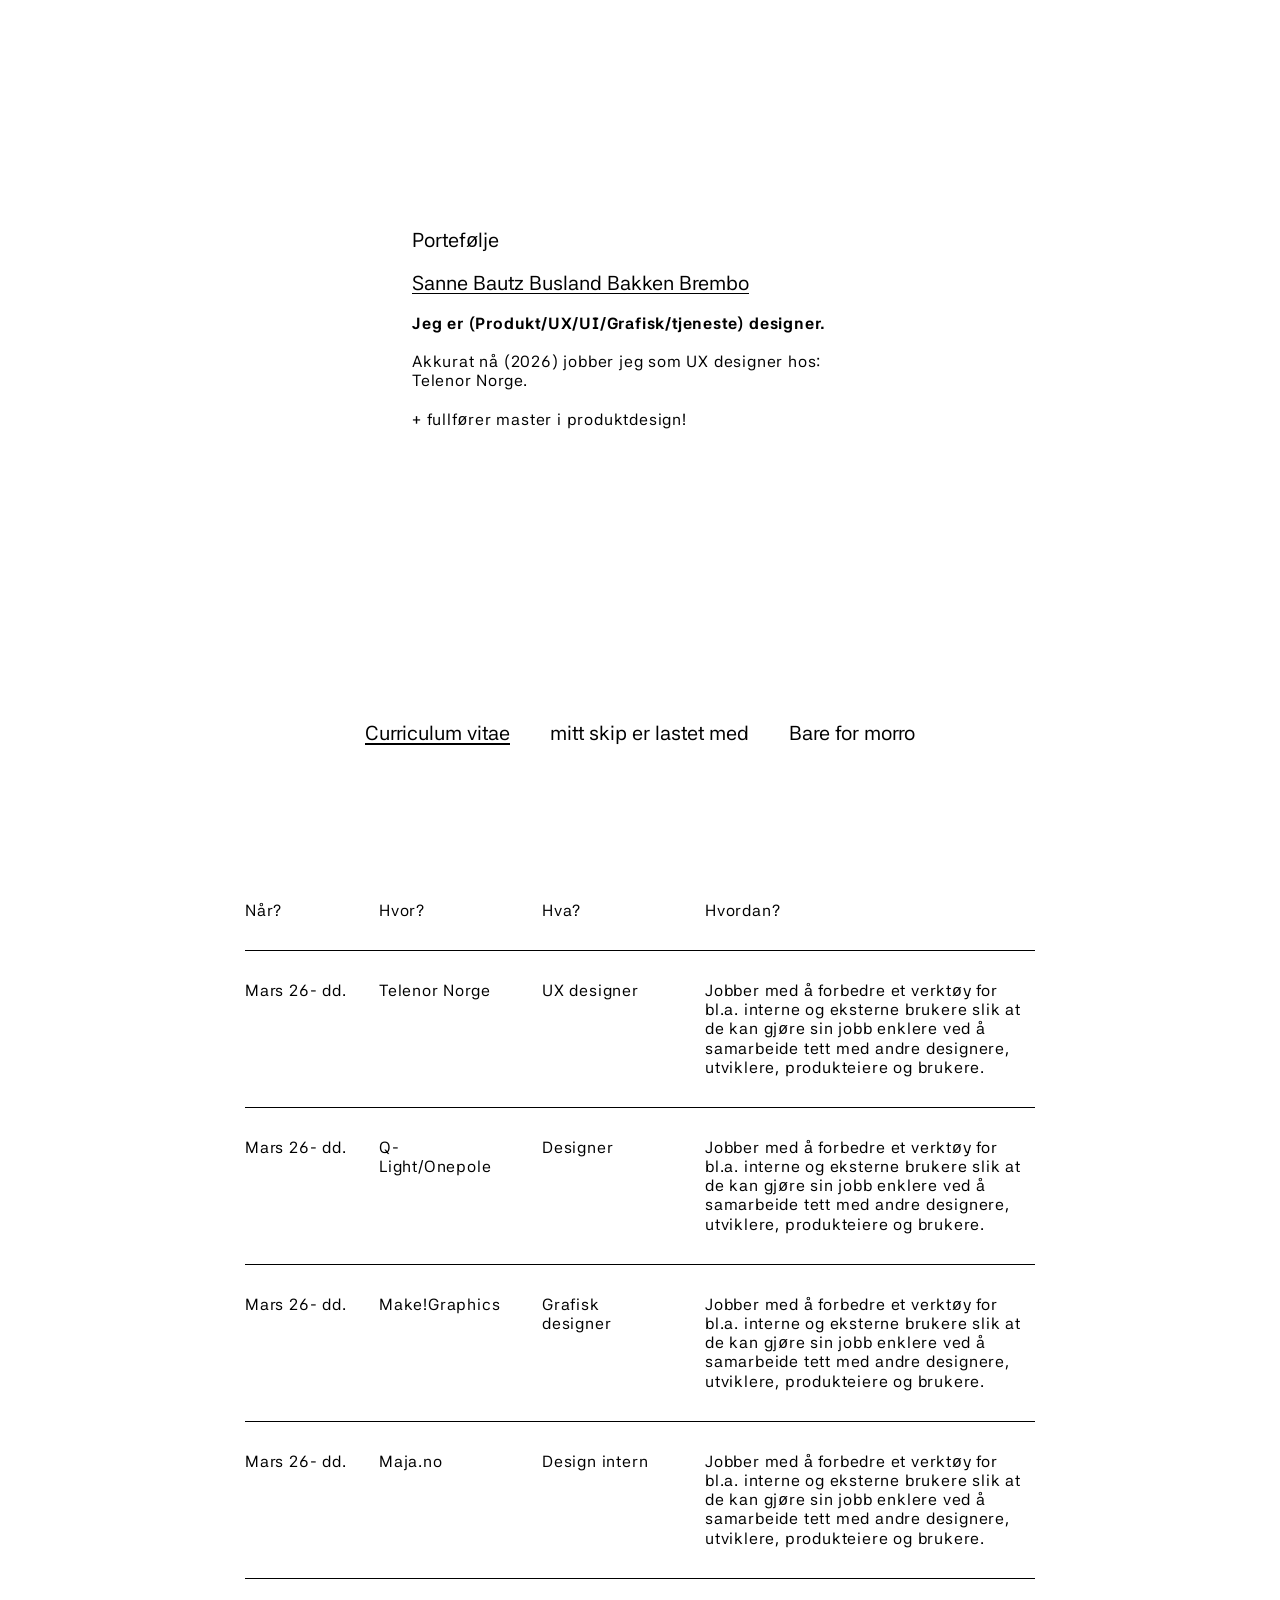
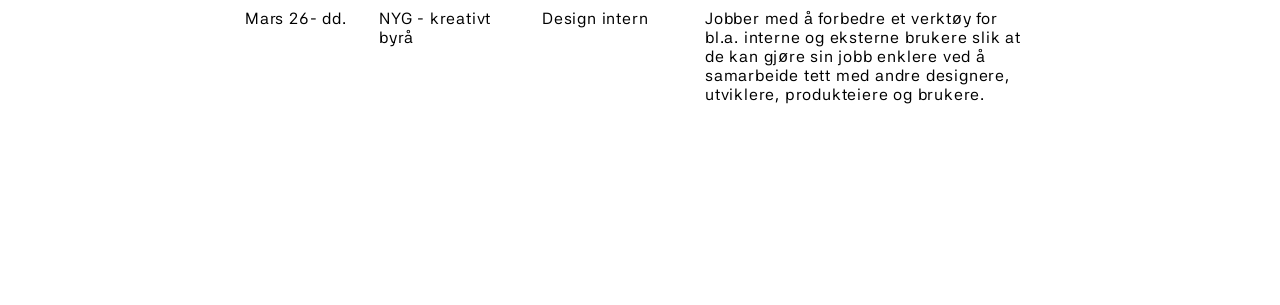
<file: index.html>
<!DOCTYPE html>
<html lang="no">
<head>
  <meta charset="UTF-8" />
  <meta name="viewport" content="width=device-width, initial-scale=1.0" />
  <meta name="description" content="Portefølje — Sanne Bautz Busland Bakken Brembo. UX designer hos Telenor Norge." />
  <meta name="theme-color" content="#ffffff" />
  <title>Portefølje — Sanne Bautz</title>
  <link rel="icon" href="favicon.svg" type="image/svg+xml" />
  <link rel="preconnect" href="https://fonts.googleapis.com" />
  <link rel="preconnect" href="https://fonts.gstatic.com" crossorigin />
  <link href="https://fonts.googleapis.com/css2?family=42dot+Sans:wght@300..800&display=swap" rel="stylesheet" />
  <link rel="stylesheet" href="styles.css" />
</head>
<body>
  <main class="page">
    <header class="intro">
      <p class="intro-kicker">Portefølje</p>
      <div class="name-wrap">
        <h1 class="intro-name" tabindex="0" aria-describedby="om-meg">Sanne Bautz Busland Bakken Brembo</h1>
        <aside class="overlay" id="om-meg" role="tooltip" aria-label="Om meg">
          <img class="overlay-media" src="assets/portrait-om-meg.png" width="89" height="79" alt="Portrett av Sanne" />
          <div class="overlay-box">Kort om meg:

Generasjon: Zillennial (Gen Z + Millennial)

Jeg liker:
Strikking, mummikopper, Nintendo.

Favoritt verktøy:
Gaffa-teip.</div>
        </aside>
      </div>
      <p class="intro-lead">Jeg er (Produkt/UX/UI/Grafisk/tjeneste) designer.</p>
      <p class="intro-line">Akkurat nå (2026) jobber jeg som UX designer hos: Telenor Norge.</p>
      <p class="intro-line">+ fullfører master i produktdesign!</p>
    </header>

    <nav class="nav" aria-label="Hovedmeny">
      <a href="index.html" aria-current="page">Curriculum vitae</a>
      <a href="mitt-skip-er-lastet-med.html">mitt skip er lastet med</a>
      <a href="bare-for-morro.html">Bare for morro</a>
    </nav>

    <section id="cv" class="cv" aria-labelledby="cv-heading">
      <h2 id="cv-heading" class="visually-hidden">Curriculum vitae</h2>

      <div class="cv-head" aria-hidden="true">
        <p>Når?</p>
        <p>Hvor?</p>
        <p>Hva?</p>
        <p>Hvordan?</p>
      </div>

      <div class="cv-list">
        <div class="cv-row">
          <p class="cv-when">Mars 26- dd.</p>
          <p class="cv-where">Telenor Norge</p>
          <p class="cv-what">UX designer</p>
          <p class="cv-how">Jobber med å forbedre et verktøy for bl.a. interne og eksterne brukere slik at de kan gjøre sin jobb enklere ved å samarbeide tett med andre designere, utviklere, produkteiere og brukere.</p>
        </div>

        <div class="cv-row">
          <p class="cv-when">Mars 26- dd.</p>
          <p class="cv-where">Q-Light/Onepole</p>
          <p class="cv-what">Designer</p>
          <p class="cv-how">Jobber med å forbedre et verktøy for bl.a. interne og eksterne brukere slik at de kan gjøre sin jobb enklere ved å samarbeide tett med andre designere, utviklere, produkteiere og brukere.</p>
        </div>

        <div class="cv-row">
          <p class="cv-when">Mars 26- dd.</p>
          <p class="cv-where">Make!Graphics</p>
          <p class="cv-what">Grafisk designer</p>
          <p class="cv-how">Jobber med å forbedre et verktøy for bl.a. interne og eksterne brukere slik at de kan gjøre sin jobb enklere ved å samarbeide tett med andre designere, utviklere, produkteiere og brukere.</p>
        </div>

        <div class="cv-row">
          <p class="cv-when">Mars 26- dd.</p>
          <p class="cv-where">Maja.no</p>
          <p class="cv-what">Design intern</p>
          <p class="cv-how">Jobber med å forbedre et verktøy for bl.a. interne og eksterne brukere slik at de kan gjøre sin jobb enklere ved å samarbeide tett med andre designere, utviklere, produkteiere og brukere.</p>
        </div>

        <div class="cv-row">
          <p class="cv-when">Mars 26- dd.</p>
          <p class="cv-where">NYG - kreativt byrå</p>
          <p class="cv-what">Design intern</p>
          <p class="cv-how">Jobber med å forbedre et verktøy for bl.a. interne og eksterne brukere slik at de kan gjøre sin jobb enklere ved å samarbeide tett med andre designere, utviklere, produkteiere og brukere.</p>
        </div>
      </div>
    </section>
  </main>
  <script src="js/overlay.js" defer></script>
</body>
</html>
</file>
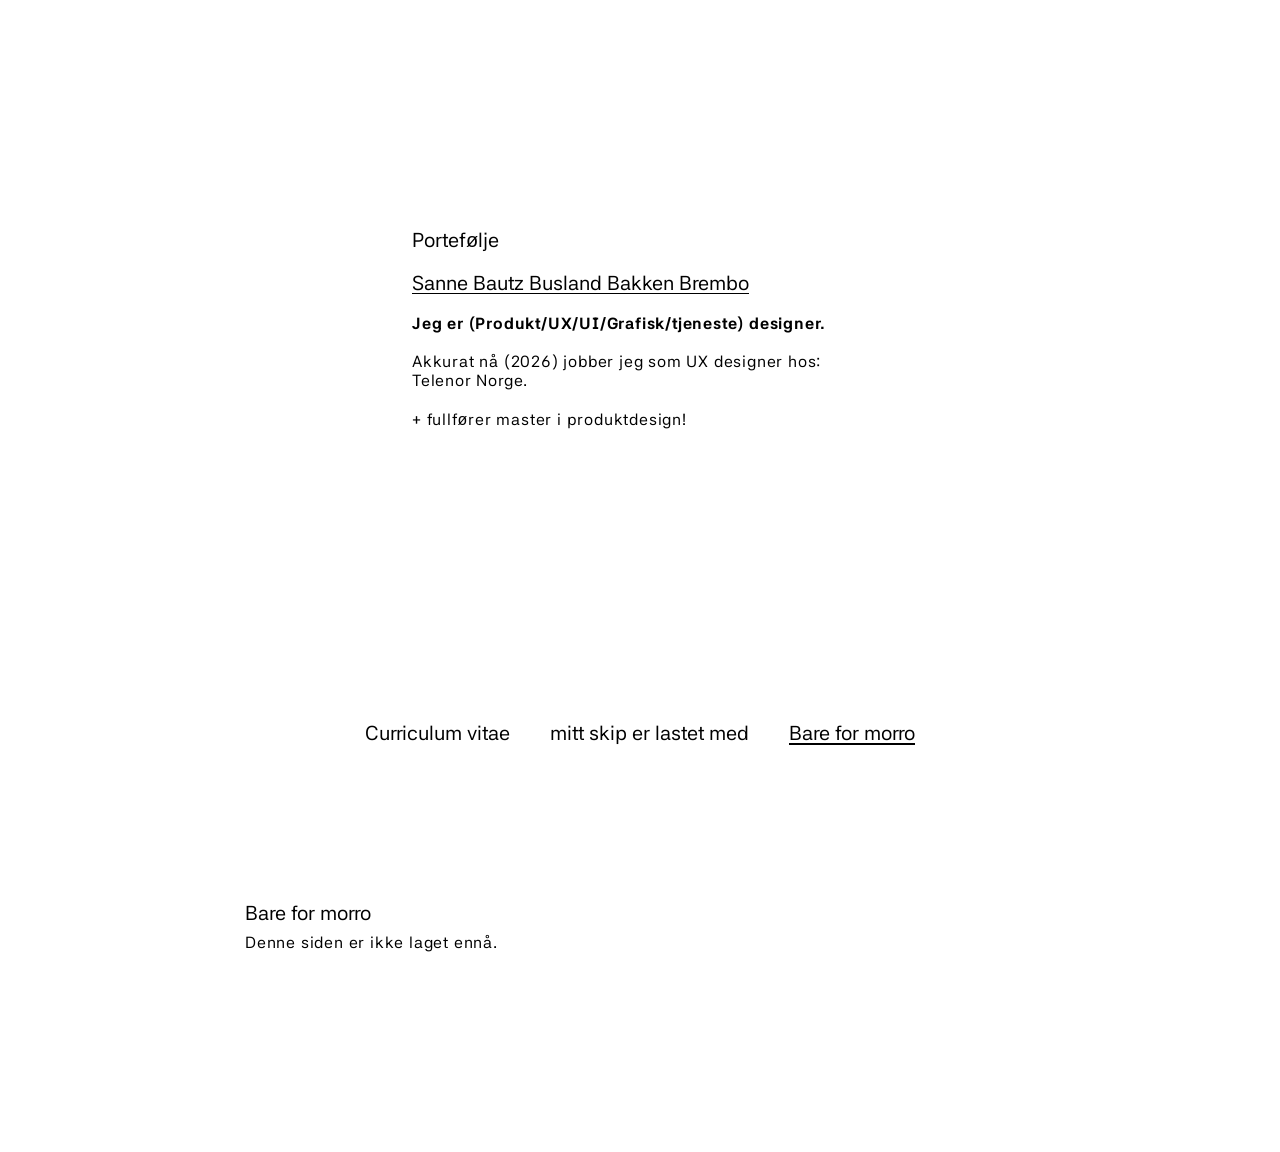
<file: bare-for-morro.html>
<!DOCTYPE html>
<html lang="no">
<head>
  <meta charset="UTF-8" />
  <meta name="viewport" content="width=device-width, initial-scale=1.0" />
  <meta name="description" content="Bare for morro — Sanne Bautz Busland Bakken Brembo." />
  <meta name="theme-color" content="#ffffff" />
  <title>Bare for morro — Sanne Bautz</title>
  <link rel="icon" href="favicon.svg" type="image/svg+xml" />
  <link rel="preconnect" href="https://fonts.googleapis.com" />
  <link rel="preconnect" href="https://fonts.gstatic.com" crossorigin />
  <link href="https://fonts.googleapis.com/css2?family=42dot+Sans:wght@300..800&display=swap" rel="stylesheet" />
  <link rel="stylesheet" href="styles.css" />
</head>
<body>
  <main class="page">
    <header class="intro">
      <p class="intro-kicker">Portefølje</p>
      <div class="name-wrap">
        <h1 class="intro-name" tabindex="0" aria-describedby="om-meg">Sanne Bautz Busland Bakken Brembo</h1>
        <aside class="overlay" id="om-meg" role="tooltip" aria-label="Om meg">
          <img class="overlay-media" src="assets/portrait-om-meg.png" width="89" height="79" alt="Portrett av Sanne" />
          <div class="overlay-box">Kort om meg:

Generasjon: Zillennial (Gen Z + Millennial)

Jeg liker:
Strikking, mummikopper, Nintendo.

Favoritt verktøy:
Gaffa-teip.</div>
        </aside>
      </div>
      <p class="intro-lead">Jeg er (Produkt/UX/UI/Grafisk/tjeneste) designer.</p>
      <p class="intro-line">Akkurat nå (2026) jobber jeg som UX designer hos: Telenor Norge.</p>
      <p class="intro-line">+ fullfører master i produktdesign!</p>
    </header>

    <nav class="nav" aria-label="Hovedmeny">
      <a href="index.html">Curriculum vitae</a>
      <a href="mitt-skip-er-lastet-med.html">mitt skip er lastet med</a>
      <a href="bare-for-morro.html" aria-current="page">Bare for morro</a>
    </nav>

    <section class="placeholder">
      <h1>Bare for morro</h1>
      <p>Denne siden er ikke laget ennå.</p>
    </section>
  </main>
  <script src="js/overlay.js" defer></script>
</body>
</html>
</file>
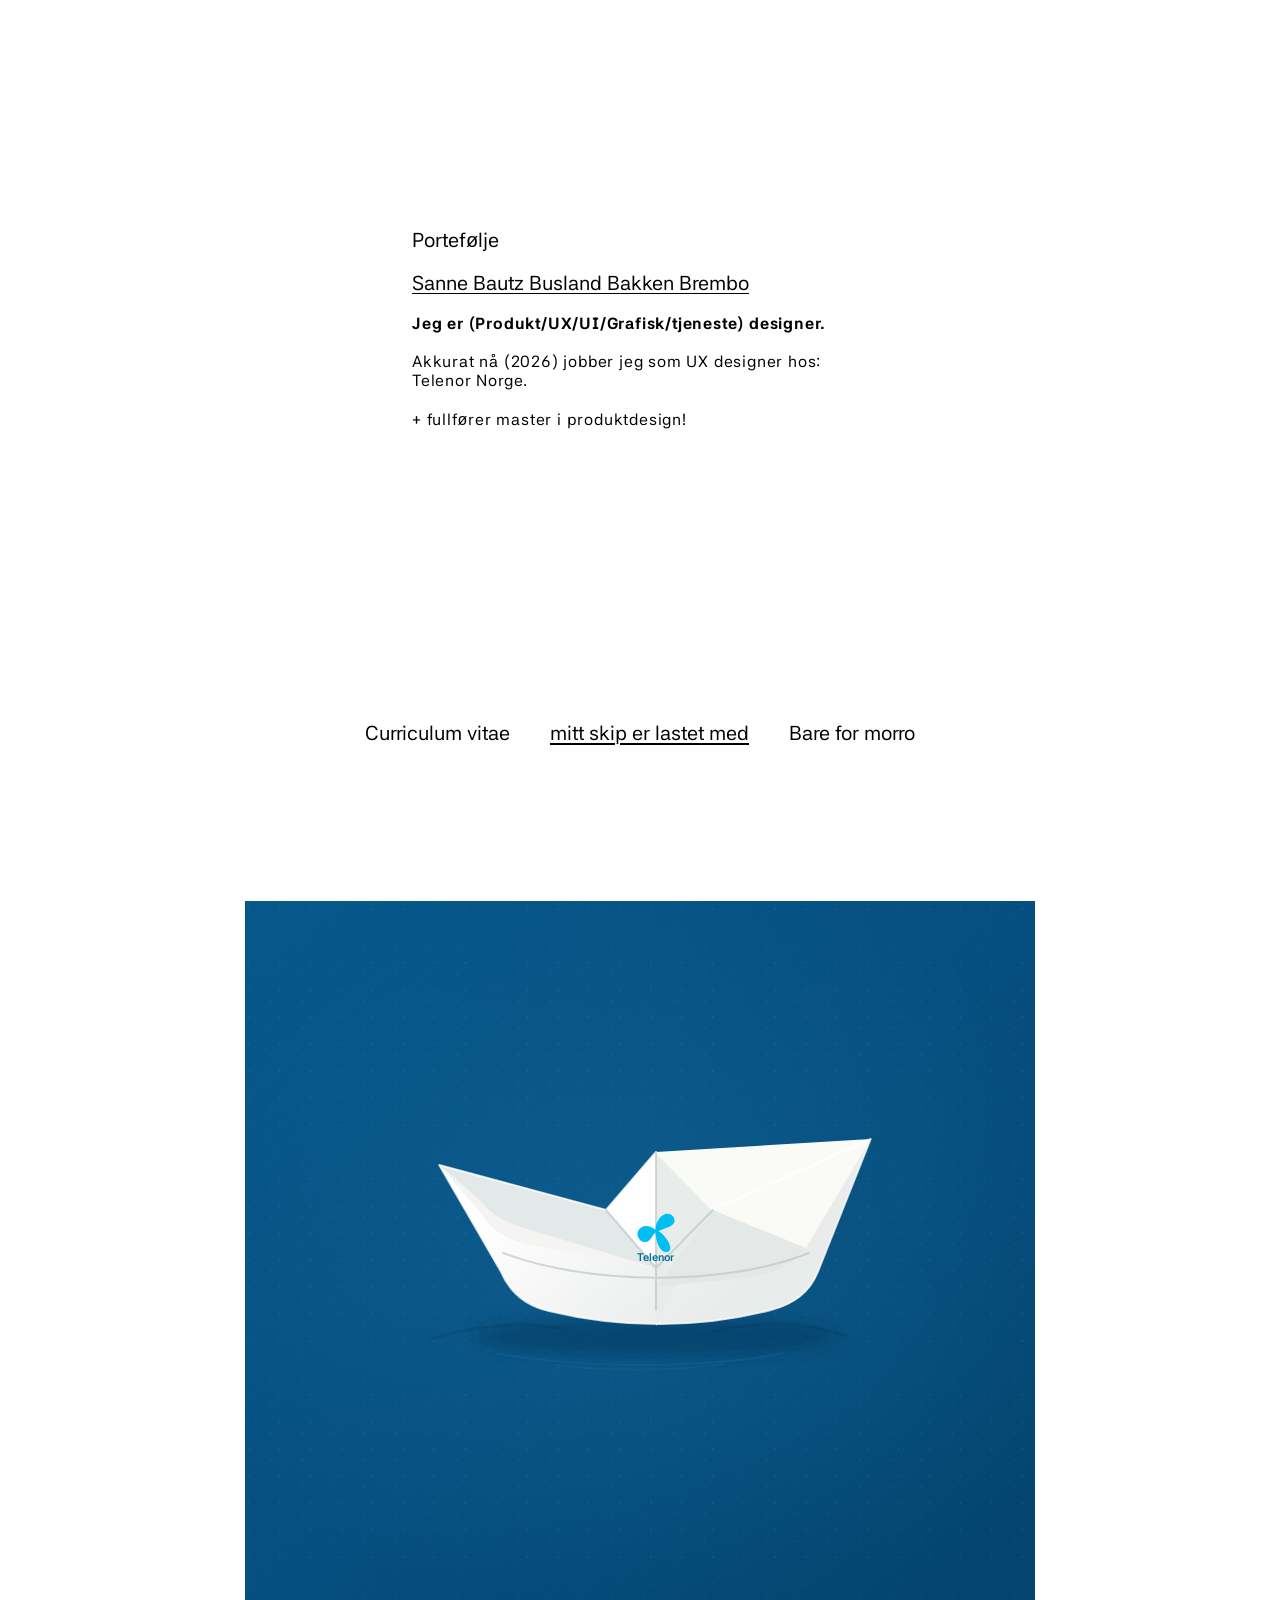
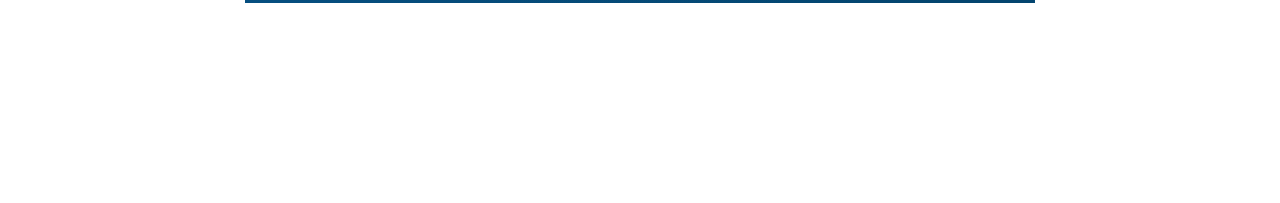
<file: mitt-skip-er-lastet-med.html>
<!DOCTYPE html>
<html lang="no">
<head>
  <meta charset="UTF-8" />
  <meta name="viewport" content="width=device-width, initial-scale=1.0" />
  <meta name="description" content="mitt skip er lastet med — Sanne Bautz Busland Bakken Brembo." />
  <meta name="theme-color" content="#ffffff" />
  <title>mitt skip er lastet med — Sanne Bautz</title>
  <link rel="icon" href="favicon.svg" type="image/svg+xml" />
  <link rel="preconnect" href="https://fonts.googleapis.com" />
  <link rel="preconnect" href="https://fonts.gstatic.com" crossorigin />
  <link href="https://fonts.googleapis.com/css2?family=42dot+Sans:wght@300..800&display=swap" rel="stylesheet" />
  <link rel="stylesheet" href="styles.css" />
</head>
<body>
  <main class="page">
    <header class="intro">
      <p class="intro-kicker">Portefølje</p>
      <div class="name-wrap">
        <h1 class="intro-name" tabindex="0" aria-describedby="om-meg">Sanne Bautz Busland Bakken Brembo</h1>
        <aside class="overlay" id="om-meg" role="tooltip" aria-label="Om meg">
          <img class="overlay-media" src="assets/portrait-om-meg.png" width="89" height="79" alt="Portrett av Sanne" />
          <div class="overlay-box">Kort om meg:

Generasjon: Zillennial (Gen Z + Millennial)

Jeg liker:
Strikking, mummikopper, Nintendo.

Favoritt verktøy:
Gaffa-teip.</div>
        </aside>
      </div>
      <p class="intro-lead">Jeg er (Produkt/UX/UI/Grafisk/tjeneste) designer.</p>
      <p class="intro-line">Akkurat nå (2026) jobber jeg som UX designer hos: Telenor Norge.</p>
      <p class="intro-line">+ fullfører master i produktdesign!</p>
    </header>

    <nav class="nav" aria-label="Hovedmeny">
      <a href="index.html">Curriculum vitae</a>
      <a href="mitt-skip-er-lastet-med.html" aria-current="page">mitt skip er lastet med</a>
      <a href="bare-for-morro.html">Bare for morro</a>
    </nav>

    <section class="boat-section" aria-label="Mitt skip er lastet med">
      <div class="boat-scene">
        <img class="boat-illustration" src="assets/paper-boat.svg" alt="En hvit origamibåt på mørkeblått vann" width="790" height="702" />
        <nav class="boat-menu" aria-label="Menypunkter i båten">
          <button class="boat-menu-item" type="button" aria-disabled="true" aria-label="Telenor — menypunkt kommer snart" title="Kommer snart">
            <svg class="telenor-mark" viewBox="0 0 100 100" aria-hidden="true" focusable="false">
              <path d="M49 44C37 34 23 31 12 37 1 43-2 56 5 67c7 11 20 13 29 3 7-8 11-17 18-22 3-2 2-3-3-4Z" />
              <path d="M49 44c0-15 6-28 17-37 12-10 26-5 31 5 6 12-2 20-15 25-12 5-23 8-32 14-2-2-2-4-1-7Z" />
              <path d="M49 44c13 5 24 16 32 29 8 14 10 26 0 29-13 4-23-10-27-23-4-12-6-24-5-35Z" />
            </svg>
            <span aria-hidden="true">Telenor</span>
          </button>
        </nav>
      </div>
    </section>
  </main>
  <script src="js/overlay.js" defer></script>
</body>
</html>
</file>
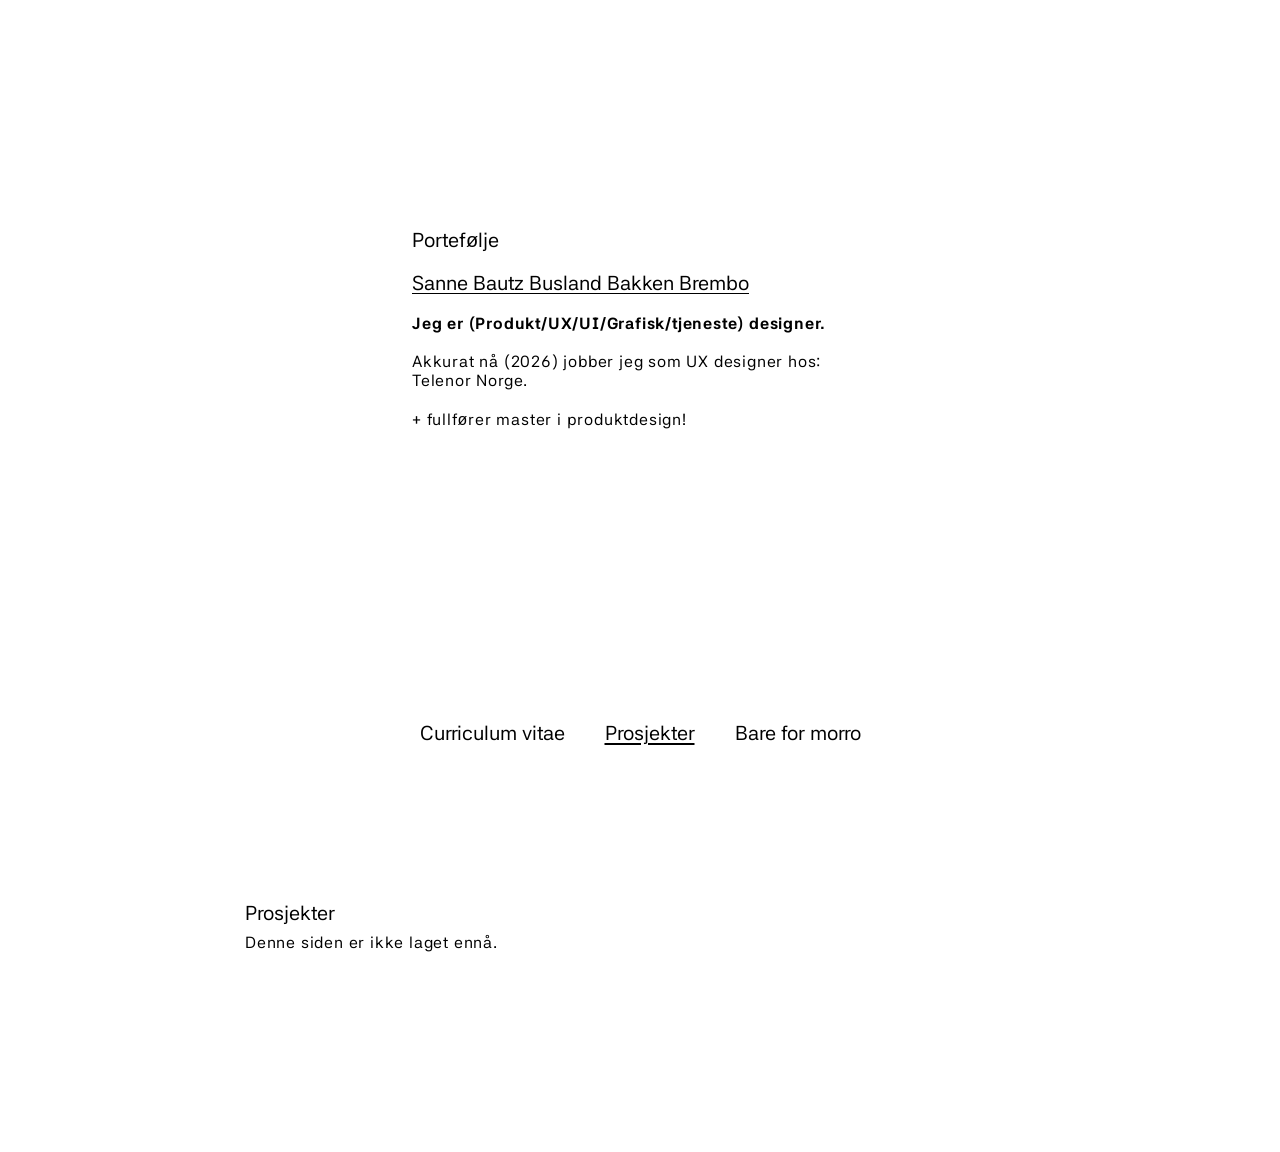
<file: prosjekter.html>
<!DOCTYPE html>
<html lang="no">
<head>
  <meta charset="UTF-8" />
  <meta name="viewport" content="width=device-width, initial-scale=1.0" />
  <meta name="description" content="Prosjekter — Sanne Bautz Busland Bakken Brembo." />
  <meta name="theme-color" content="#ffffff" />
  <title>Prosjekter — Sanne Bautz</title>
  <link rel="icon" href="favicon.svg" type="image/svg+xml" />
  <link rel="preconnect" href="https://fonts.googleapis.com" />
  <link rel="preconnect" href="https://fonts.gstatic.com" crossorigin />
  <link href="https://fonts.googleapis.com/css2?family=42dot+Sans:wght@300..800&display=swap" rel="stylesheet" />
  <link rel="stylesheet" href="styles.css" />
</head>
<body>
  <main class="page">
    <header class="intro">
      <p class="intro-kicker">Portefølje</p>
      <div class="name-wrap">
        <h1 class="intro-name" tabindex="0" aria-describedby="om-meg">Sanne Bautz Busland Bakken Brembo</h1>
        <aside class="overlay" id="om-meg" role="tooltip" aria-label="Om meg">
          <img class="overlay-media" src="assets/portrait-om-meg.png" width="89" height="79" alt="Portrett av Sanne" />
          <div class="overlay-box">Kort om meg:

Generasjon: Zillennial (Gen Z + Millennial)

Jeg liker:
Strikking, mummikopper, Nintendo.

Favoritt verktøy:
Gaffa-teip.</div>
        </aside>
      </div>
      <p class="intro-lead">Jeg er (Produkt/UX/UI/Grafisk/tjeneste) designer.</p>
      <p class="intro-line">Akkurat nå (2026) jobber jeg som UX designer hos: Telenor Norge.</p>
      <p class="intro-line">+ fullfører master i produktdesign!</p>
    </header>

    <nav class="nav" aria-label="Hovedmeny">
      <a href="index.html">Curriculum vitae</a>
      <a href="prosjekter.html" aria-current="page">Prosjekter</a>
      <a href="bare-for-morro.html">Bare for morro</a>
    </nav>

    <section class="placeholder">
      <h1>Prosjekter</h1>
      <p>Denne siden er ikke laget ennå.</p>
    </section>
  </main>
  <script src="js/overlay.js" defer></script>
</body>
</html>
</file>
<file: styles.css>
/* ---------------------------------------------------------------
   Portfolio homepage
   Built from the Figma frame "Portfolio homepage" (node 2:4).
   Frame is 1440 x 2135 with a 790px centred column.
   --------------------------------------------------------------- */

:root {
  --ink: #000;
  --paper: #fff;
  --column: 790px;
  --hairline: 0.5px;
  --gap-row: 30px;
  --font: "42dot Sans", "Helvetica Neue", Helvetica, Arial, sans-serif;
}

*,
*::before,
*::after {
  box-sizing: border-box;
}

html {
  -webkit-text-size-adjust: 100%;
  scroll-behavior: smooth;
}

body {
  margin: 0;
  background: var(--paper);
  color: var(--ink);
  font-family: var(--font);
  font-weight: 400;
  -webkit-font-smoothing: antialiased;
  -moz-osx-font-smoothing: grayscale;
  line-height: 1.2;
}

.page {
  max-width: var(--column);
  margin: 0 auto;
  padding: 228px 0 200px;
}

.visually-hidden {
  position: absolute;
  width: 1px;
  height: 1px;
  margin: -1px;
  padding: 0;
  overflow: hidden;
  clip-path: inset(50%);
  white-space: nowrap;
  border: 0;
}

/* --- intro block: x 492, y 228, 456px wide --------------------- */

.intro {
  width: 456px;
  margin-left: 167px;
  display: flex;
  flex-direction: column;
  gap: 19px;
}

.intro p,
.intro h1 {
  margin: 0;
}

.intro-kicker {
  font-size: 20px;
}

/* --- name + "Om meg" hover card --------------------------------
   Card is frame 12 (10:188): the 223 x 229 #dedede box, with the
   89 x 79 portrait layered on top of its top-right corner (no
   background of its own, so it reads as sitting on the box).
   Box placement follows node 2:117: 157px right of and 12px
   above the name. */

.name-wrap {
  position: relative;
  align-self: flex-start; /* hover area = the name text only, not the full 456px column */
}

.overlay {
  position: absolute;
  left: 157px;
  top: -12px;
  z-index: 20;
  width: 223px;
  pointer-events: none;
  opacity: 0;
  visibility: hidden;
  transition: opacity 120ms ease, visibility 120ms ease;
}

/* With JS the card is fixed and follows the pointer via --x/--y */
.has-js .overlay {
  position: fixed;
  left: 0;
  top: 0;
  transform: translate3d(var(--x, 0px), var(--y, 0px), 0);
  will-change: transform;
}

.overlay.is-open,
html:not(.has-js) .name-wrap:hover .overlay,
html:not(.has-js) .name-wrap:focus-within .overlay {
  opacity: 1;
  visibility: visible;
}

.overlay-media {
  position: absolute;
  right: 0;
  top: -33px; /* anchored to the box: 33px lip above, 46px lying on it */
  z-index: 1;
  width: 89px;
  height: 79px;
  margin: 0;
}

.overlay-box {
  padding: 10px;
  min-height: 229px;
  background: #dedede;
  color: var(--ink);
  font-size: 16px;
  font-weight: 400;
  letter-spacing: 0.8px;
  line-height: 19px;
  white-space: pre-wrap;
}

.intro-name {
  font-size: 20px;
  font-weight: 400;
  text-decoration: underline;
  text-underline-position: from-font;
  text-decoration-thickness: from-font;
}

.intro-name:focus-visible {
  outline: 2px solid var(--ink);
  outline-offset: 4px;
}

.intro-lead {
  font-size: 16px;
  font-weight: 800;
  letter-spacing: 0.8px;
}

.intro-line {
  font-size: 16px;
  font-weight: 400;
  letter-spacing: 0.8px;
}

/* --- nav: y 720, full column width, centred, 40px gaps -------- */

.nav {
  margin-top: 292px;
  display: flex;
  align-items: center;
  justify-content: center;
  gap: 40px;
  font-size: 20px;
  white-space: nowrap;
}

.nav a {
  color: inherit;
  text-decoration: none;
  text-underline-position: from-font;
  text-decoration-thickness: from-font;
}

.nav a:hover,
.nav a:focus-visible,
.nav a[aria-current="page"] {
  text-decoration: underline;
}

/* --- CV table: y 900, 790 x 794 ------------------------------- */

.cv {
  margin-top: 156px;
  font-size: 16px;
  font-weight: 400;
  letter-spacing: 0.8px;
}

/* 101 + 33 + 130 + 33 + 130 + 33 + 330 = 790 */
.cv-head,
.cv-row {
  display: grid;
  grid-template-columns: 101px 130px 130px 330px;
  column-gap: 33px;
  align-items: start;
}

.cv-head {
  padding-bottom: var(--gap-row);
  border-bottom: var(--hairline) solid var(--ink);
}

.cv-head p {
  margin: 0;
  white-space: nowrap;
}

.cv-row {
  min-height: 95px;
  padding-top: var(--gap-row);
}

.cv-row + .cv-row {
  margin-top: var(--gap-row);
  border-top: var(--hairline) solid var(--ink);
}

.cv-row p {
  margin: 0;
}

.cv-when {
  white-space: nowrap;
}

.cv-where,
.cv-what {
  white-space: normal;
  overflow-wrap: break-word;
}

.cv-how {
  width: 330px;
}

/* --- mitt skip er lastet med: paper-boat menu -----------------
   Inspired by Figma frame 13:193: a white paper boat on deep blue
   water, with a Telenor menu placeholder placed in the hull. */

.boat-section {
  margin-top: 156px;
}

.boat-scene {
  position: relative;
  width: 100%;
  max-width: 790px;
  aspect-ratio: 395 / 351;
  margin: 0 auto;
  overflow: hidden;
  background: #064e7f;
  container-type: inline-size;
}

.boat-illustration {
  display: block;
  width: 100%;
  height: 100%;
  object-fit: contain;
}

.boat-menu {
  position: absolute;
  left: 52%;
  top: 48%;
  transform: translate(-50%, -50%);
}

.boat-menu-item {
  display: flex;
  flex-direction: column;
  align-items: center;
  justify-content: center;
  gap: clamp(0px, 0.13cqw, 1px);
  min-width: clamp(30px, 8.6cqw, 68px);
  padding: clamp(2px, 0.5cqw, 4px) clamp(3px, 0.8cqw, 6px);
  border: 0;
  border-radius: 6px;
  background: transparent;
  color: #007fa8;
  font: inherit;
  cursor: default;
  transition: transform 140ms ease, filter 140ms ease;
}

.boat-menu-item[aria-disabled="true"] {
  opacity: 1;
}

.boat-menu-item:hover,
.boat-menu-item:focus-visible {
  transform: scale(1.08);
  filter: drop-shadow(0 1px 3px rgb(0 47 80 / 22%));
}

.boat-menu-item:focus-visible {
  outline: 2px solid #008bb6;
  outline-offset: 2px;
}

.telenor-mark {
  display: block;
  width: clamp(18px, 4.8cqw, 38px);
  height: clamp(18px, 4.8cqw, 38px);
  overflow: visible;
  fill: #00bdf2;
}

.boat-menu-item span {
  color: #006f96;
  font-size: clamp(8px, 1.4cqw, 11px);
  font-weight: 700;
  letter-spacing: 0;
  line-height: 1;
}

.placeholder {
  margin-top: 156px;
}

.placeholder h1 {
  margin: 0 0 8px;
  font-size: 20px;
  font-weight: 400;
}

.placeholder p {
  margin: 0;
  font-size: 16px;
  letter-spacing: 0.8px;
}

@media (max-width: 900px) {
  .boat-section,
  .placeholder {
    margin-top: 56px;
  }
}

/* --- responsive ------------------------------------------------ */

@media (max-width: 900px) {
  .page {
    padding: clamp(48px, 12vw, 96px) 24px clamp(64px, 14vw, 120px);
  }

  .intro {
    width: auto;
    max-width: 456px;
    margin-left: 0;
  }

  .overlay {
    left: 0;
    top: calc(100% + 52px); /* clears the portrait, which overhangs the box by 40px */
    width: min(223px, 100%);
  }

  .nav {
    margin-top: clamp(48px, 12vw, 80px);
    gap: 24px;
    font-size: 18px;
    flex-wrap: wrap;
  }

  .cv {
    margin-top: clamp(40px, 10vw, 64px);
  }

  .cv-head {
    display: none;
  }

  .cv-row {
    grid-template-columns: 1fr;
    row-gap: 6px;
    min-height: 0;
  }

  .cv-when,
  .cv-where,
  .cv-what {
    white-space: normal;
  }

  .cv-how {
    width: auto;
    max-width: 52ch;
    margin-top: 6px;
  }

  .placeholder {
    margin-top: 56px;
  }
}

@media (prefers-reduced-motion: reduce) {
  html {
    scroll-behavior: auto;
  }

  .overlay {
    transition: none;
  }
}
</file>
